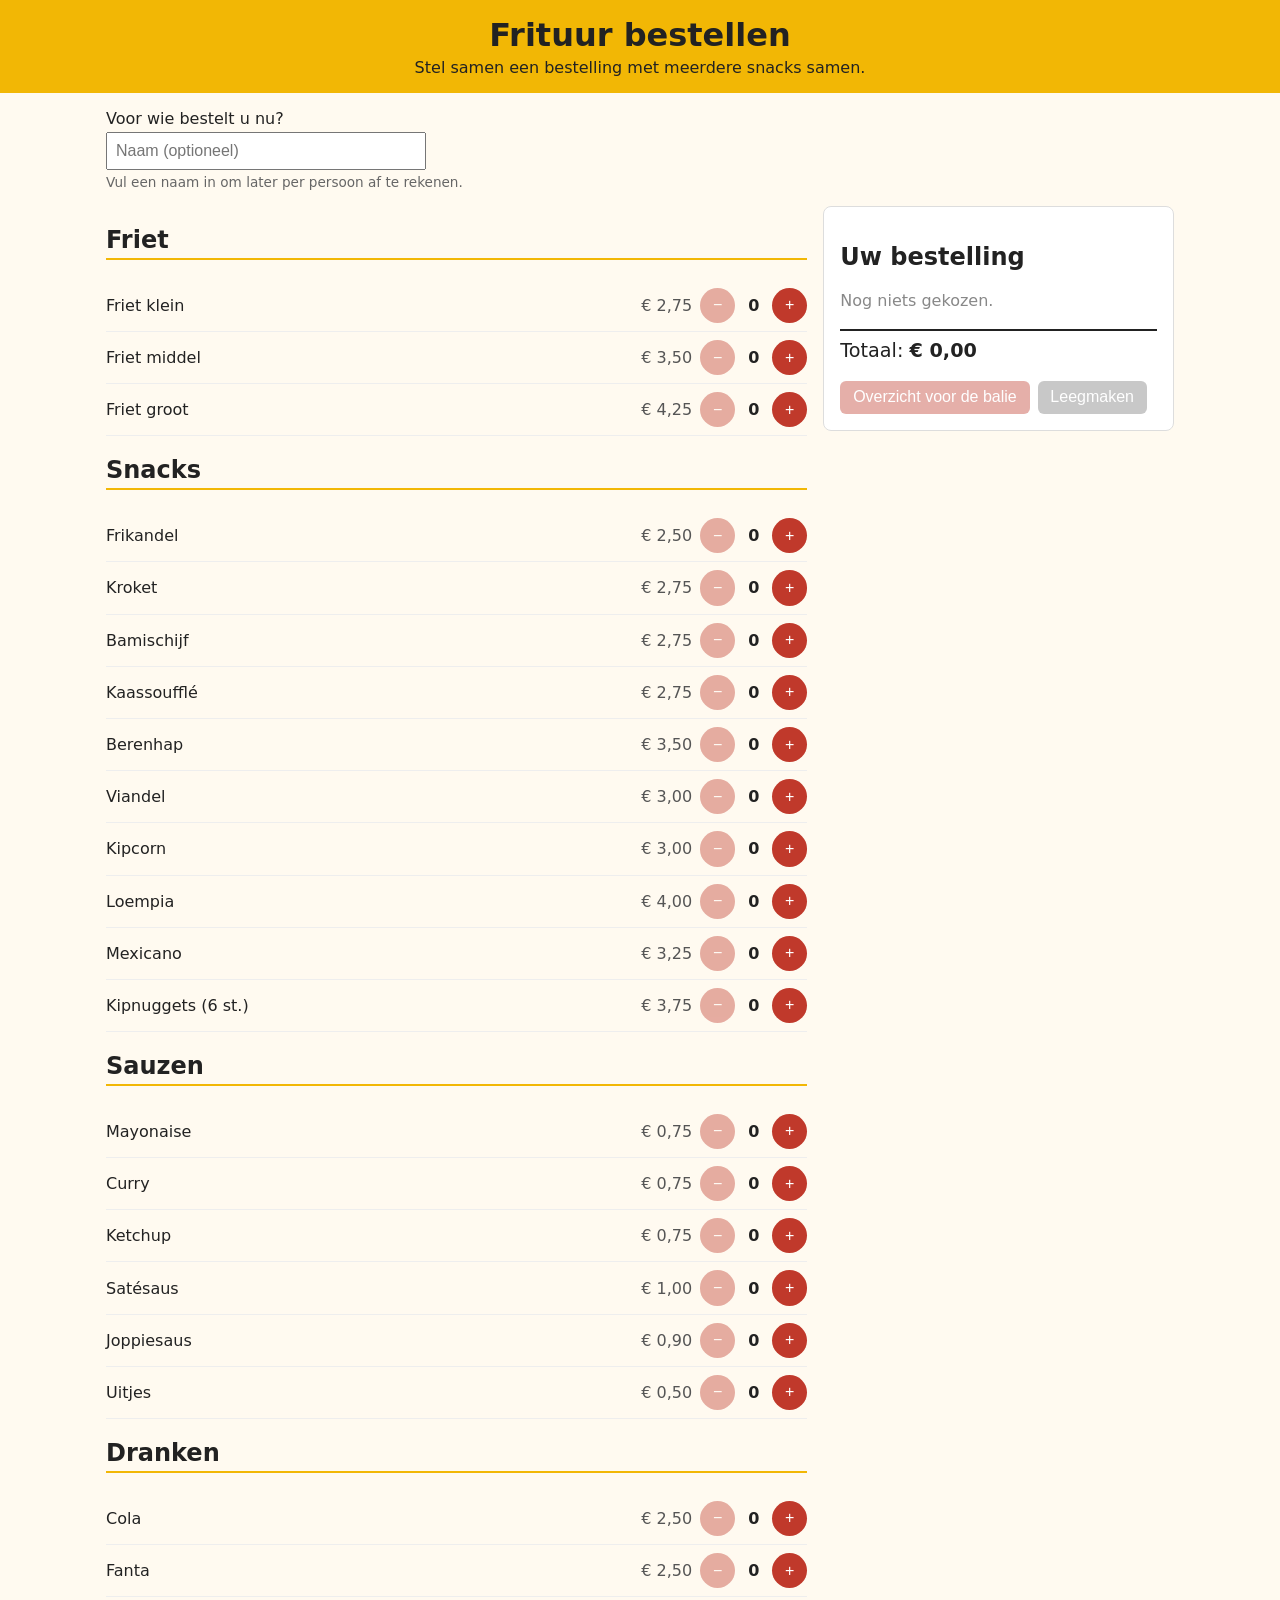
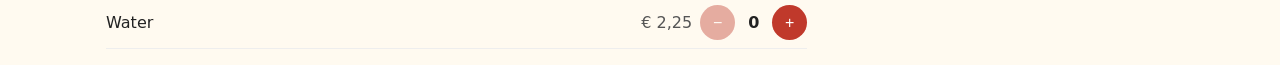
<file: frituur-app/index.html>
<!DOCTYPE html>
<html lang="nl">
<head>
  <meta charset="UTF-8" />
  <meta name="viewport" content="width=device-width, initial-scale=1" />
  <title>Frituur bestellen</title>
  <link rel="stylesheet" href="style.css" />
</head>
<body>
  <header>
    <h1>Frituur bestellen</h1>
    <p>Stel samen een bestelling met meerdere snacks samen.</p>
  </header>

  <main>
    <section class="persoon">
      <label for="persoon">Voor wie bestelt u nu?</label>
      <input id="persoon" type="text" placeholder="Naam (optioneel)" maxlength="30" />
      <p class="hint">Vul een naam in om later per persoon af te rekenen.</p>
    </section>

    <section id="menu" aria-label="Menukaart"></section>

    <aside id="bestelling" aria-label="Bestelling">
      <h2>Uw bestelling</h2>
      <div id="regels"><p class="leeg">Nog niets gekozen.</p></div>
      <p class="totaal">Totaal: <strong id="totaal">€ 0,00</strong></p>
      <div class="knoppen">
        <button id="toon-overzicht" type="button">Overzicht voor de balie</button>
        <button id="leegmaken" type="button" class="secundair">Leegmaken</button>
      </div>
    </aside>
  </main>

  <dialog id="overzicht">
    <h2>Overzicht</h2>
    <pre id="overzicht-tekst"></pre>
    <div class="knoppen">
      <button id="kopieer" type="button">Kopiëren</button>
      <button id="sluiten" type="button" class="secundair">Sluiten</button>
    </div>
  </dialog>

  <script src="menu.js"></script>
  <script src="app.js"></script>
</body>
</html>
</file>
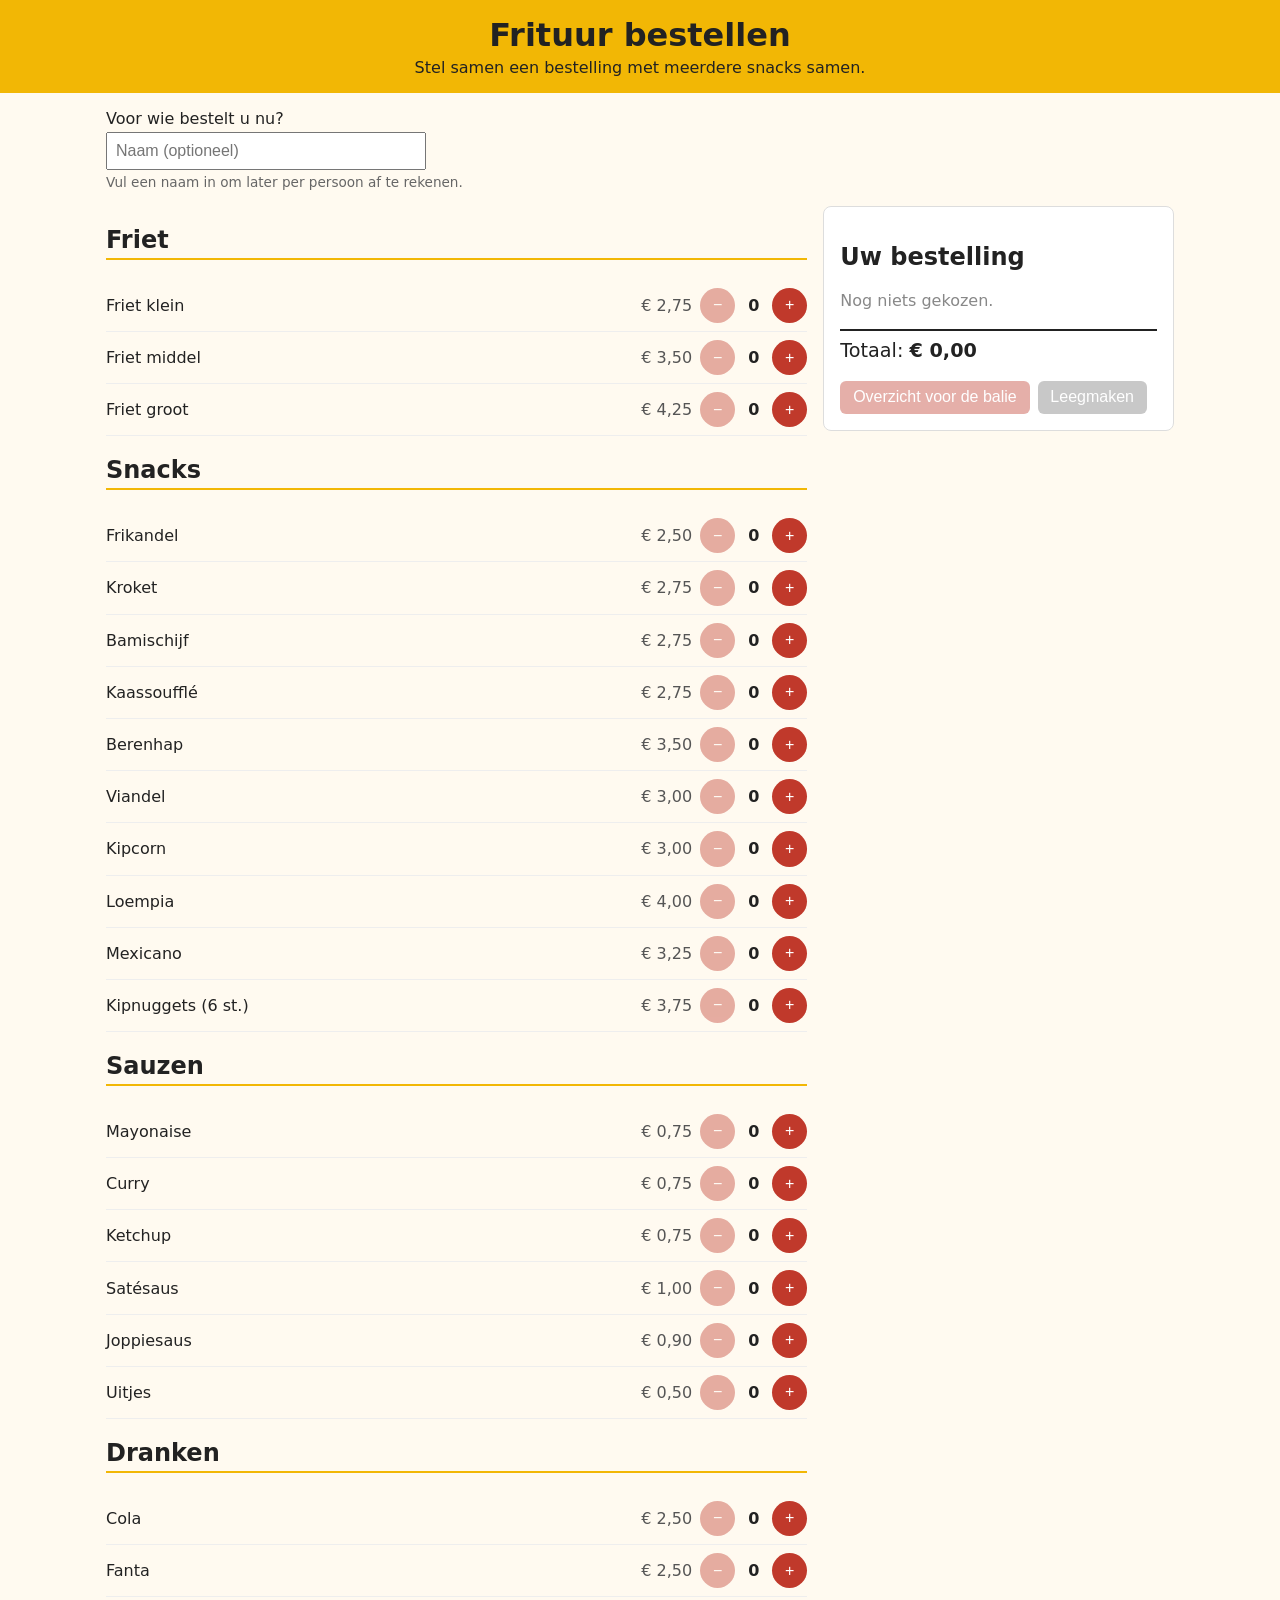
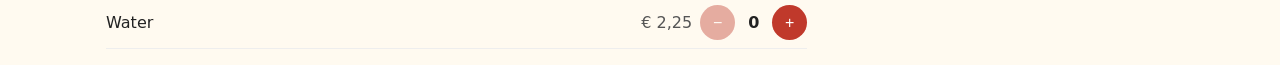
<file: frituur-voorbeeld.html>
<!DOCTYPE html>
<html lang="nl">
<head>
  <meta charset="UTF-8" />
  <meta name="viewport" content="width=device-width, initial-scale=1" />
  <title>Frituur bestellen</title>
  <style>
* { box-sizing: border-box; }

body {
  margin: 0;
  font-family: system-ui, -apple-system, "Segoe UI", sans-serif;
  background: #fffaf0;
  color: #222;
}

header {
  background: #f2b705;
  padding: 1rem;
  text-align: center;
}
header h1 { margin: 0; }
header p { margin: 0.25rem 0 0; }

main {
  display: grid;
  grid-template-columns: 1fr;
  gap: 1rem;
  padding: 1rem;
  max-width: 1100px;
  margin: 0 auto;
}

@media (min-width: 800px) {
  main { grid-template-columns: 2fr 1fr; }
  .persoon { grid-column: 1 / -1; }
  #bestelling { position: sticky; top: 1rem; align-self: start; }
}

.persoon input {
  display: block;
  width: 100%;
  max-width: 320px;
  padding: 0.5rem;
  font-size: 1rem;
  margin-top: 0.25rem;
}
.hint { font-size: 0.85rem; color: #666; margin: 0.25rem 0 0; }

.categorie h2 { border-bottom: 2px solid #f2b705; padding-bottom: 0.25rem; }

.item {
  display: flex;
  align-items: center;
  justify-content: space-between;
  gap: 0.5rem;
  padding: 0.5rem 0;
  border-bottom: 1px solid #eee;
}
.item .naam { flex: 1; }
.item .prijs { color: #555; min-width: 4.5rem; text-align: right; }

.teller { display: flex; align-items: center; gap: 0.4rem; }
.teller span { min-width: 1.5rem; text-align: center; font-weight: bold; }

button {
  font-size: 1rem;
  padding: 0.45rem 0.8rem;
  border: none;
  border-radius: 6px;
  background: #c0392b;
  color: #fff;
  cursor: pointer;
}
button.rond { width: 2.2rem; height: 2.2rem; padding: 0; border-radius: 50%; }
button.secundair { background: #777; }
button:disabled { opacity: 0.4; cursor: default; }

#bestelling {
  background: #fff;
  border: 1px solid #ddd;
  border-radius: 8px;
  padding: 1rem;
}
.regel {
  display: flex;
  justify-content: space-between;
  gap: 0.5rem;
  padding: 0.25rem 0;
}
.regel small { color: #777; }
.leeg { color: #888; }
.totaal { font-size: 1.2rem; border-top: 2px solid #222; padding-top: 0.5rem; }
.knoppen { display: flex; gap: 0.5rem; flex-wrap: wrap; }

dialog { max-width: 500px; width: 90%; border-radius: 8px; }
dialog pre { white-space: pre-wrap; font-size: 0.95rem; }
</style>
</head>
<body>
  <header>
    <h1>Frituur bestellen</h1>
    <p>Stel samen een bestelling met meerdere snacks samen.</p>
  </header>

  <main>
    <section class="persoon">
      <label for="persoon">Voor wie bestelt u nu?</label>
      <input id="persoon" type="text" placeholder="Naam (optioneel)" maxlength="30" />
      <p class="hint">Vul een naam in om later per persoon af te rekenen.</p>
    </section>

    <section id="menu" aria-label="Menukaart"></section>

    <aside id="bestelling" aria-label="Bestelling">
      <h2>Uw bestelling</h2>
      <div id="regels"><p class="leeg">Nog niets gekozen.</p></div>
      <p class="totaal">Totaal: <strong id="totaal">€ 0,00</strong></p>
      <div class="knoppen">
        <button id="toon-overzicht" type="button">Overzicht voor de balie</button>
        <button id="leegmaken" type="button" class="secundair">Leegmaken</button>
      </div>
    </aside>
  </main>

  <dialog id="overzicht">
    <h2>Overzicht</h2>
    <pre id="overzicht-tekst"></pre>
    <div class="knoppen">
      <button id="kopieer" type="button">Kopiëren</button>
      <button id="sluiten" type="button" class="secundair">Sluiten</button>
    </div>
  </dialog>

  <script>
// Menukaart van de frituur. Prijzen zijn voorbeeldprijzen in euro's;
// pas ze aan naar de prijzen van uw eigen frituur.
const MENU = [
  {
    categorie: "Friet",
    items: [
      { id: "friet-klein", naam: "Friet klein", prijs: 2.75 },
      { id: "friet-middel", naam: "Friet middel", prijs: 3.5 },
      { id: "friet-groot", naam: "Friet groot", prijs: 4.25 },
    ],
  },
  {
    categorie: "Snacks",
    items: [
      { id: "frikandel", naam: "Frikandel", prijs: 2.5 },
      { id: "kroket", naam: "Kroket", prijs: 2.75 },
      { id: "bamischijf", naam: "Bamischijf", prijs: 2.75 },
      { id: "kaassouffle", naam: "Kaassoufflé", prijs: 2.75 },
      { id: "berenhap", naam: "Berenhap", prijs: 3.5 },
      { id: "viandel", naam: "Viandel", prijs: 3.0 },
      { id: "kipcorn", naam: "Kipcorn", prijs: 3.0 },
      { id: "loempia", naam: "Loempia", prijs: 4.0 },
      { id: "mexicano", naam: "Mexicano", prijs: 3.25 },
      { id: "kipnuggets", naam: "Kipnuggets (6 st.)", prijs: 3.75 },
    ],
  },
  {
    categorie: "Sauzen",
    items: [
      { id: "mayonaise", naam: "Mayonaise", prijs: 0.75 },
      { id: "curry", naam: "Curry", prijs: 0.75 },
      { id: "ketchup", naam: "Ketchup", prijs: 0.75 },
      { id: "satesaus", naam: "Satésaus", prijs: 1.0 },
      { id: "joppiesaus", naam: "Joppiesaus", prijs: 0.9 },
      { id: "uitjes", naam: "Uitjes", prijs: 0.5 },
    ],
  },
  {
    categorie: "Dranken",
    items: [
      { id: "cola", naam: "Cola", prijs: 2.5 },
      { id: "fanta", naam: "Fanta", prijs: 2.5 },
      { id: "water", naam: "Water", prijs: 2.25 },
    ],
  },
];
</script>
  <script>
// Bestelling: sleutel "persoon|itemId" -> aantal. Bedragen worden in centen
// berekend om afrondingsverschillen te voorkomen.
const OPSLAG_SLEUTEL = "frituur-bestelling";
const items = Object.fromEntries(MENU.flatMap((c) => c.items).map((i) => [i.id, i]));
const centen = (prijs) => Math.round(prijs * 100);
const euro = (c) => "€ " + (c / 100).toFixed(2).replace(".", ",");

let bestelling = laad();
const persoonVeld = document.getElementById("persoon");

function laad() {
  try {
    const data = JSON.parse(localStorage.getItem(OPSLAG_SLEUTEL)) || {};
    // Verwijder regels van producten die niet meer op de menukaart staan.
    return Object.fromEntries(
      Object.entries(data).filter(([k, n]) => items[k.split("|")[1]] && n > 0)
    );
  } catch {
    return {};
  }
}

function bewaar() {
  localStorage.setItem(OPSLAG_SLEUTEL, JSON.stringify(bestelling));
}

// "|" wordt verwijderd omdat dat teken de sleutel scheidt.
const huidigePersoon = () => persoonVeld.value.replace(/\|/g, "").trim();
const sleutel = (persoon, id) => persoon + "|" + id;

function wijzig(id, delta) {
  const k = sleutel(huidigePersoon(), id);
  const nieuw = (bestelling[k] || 0) + delta;
  if (nieuw > 0) bestelling[k] = nieuw;
  else delete bestelling[k];
  bewaar();
  render();
}

function regels() {
  return Object.entries(bestelling).map(([k, aantal]) => {
    const [persoon, id] = k.split("|");
    const item = items[id];
    return { persoon, item, aantal, bedrag: centen(item.prijs) * aantal };
  });
}

function renderMenu() {
  const menu = document.getElementById("menu");
  menu.innerHTML = "";
  const persoon = huidigePersoon();
  for (const cat of MENU) {
    const sectie = document.createElement("div");
    sectie.className = "categorie";
    sectie.innerHTML = `<h2>${cat.categorie}</h2>`;
    for (const item of cat.items) {
      const aantal = bestelling[sleutel(persoon, item.id)] || 0;
      const rij = document.createElement("div");
      rij.className = "item";
      rij.innerHTML = `
        <span class="naam">${item.naam}</span>
        <span class="prijs">${euro(centen(item.prijs))}</span>
        <span class="teller">
          <button class="rond" type="button" data-id="${item.id}" data-delta="-1"
            aria-label="${item.naam} minder" ${aantal ? "" : "disabled"}>−</button>
          <span>${aantal}</span>
          <button class="rond" type="button" data-id="${item.id}" data-delta="1"
            aria-label="${item.naam} erbij">+</button>
        </span>`;
      sectie.appendChild(rij);
    }
    menu.appendChild(sectie);
  }
}

function renderBestelling() {
  const doel = document.getElementById("regels");
  const lijst = regels();
  if (!lijst.length) {
    doel.innerHTML = '<p class="leeg">Nog niets gekozen.</p>';
  } else {
    doel.innerHTML = "";
    for (const r of lijst) {
      const div = document.createElement("div");
      div.className = "regel";
      const wie = r.persoon ? ` <small>(${escape(r.persoon)})</small>` : "";
      div.innerHTML = `<span>${r.aantal}× ${r.item.naam}${wie}</span><span>${euro(r.bedrag)}</span>`;
      doel.appendChild(div);
    }
  }
  const totaal = lijst.reduce((s, r) => s + r.bedrag, 0);
  document.getElementById("totaal").textContent = euro(totaal);
  document.getElementById("toon-overzicht").disabled = !lijst.length;
  document.getElementById("leegmaken").disabled = !lijst.length;
}

function escape(tekst) {
  const d = document.createElement("div");
  d.textContent = tekst;
  return d.innerHTML;
}

function render() {
  renderMenu();
  renderBestelling();
}

// Tekst voor aan de balie: eerst alles opgeteld per product (in menuvolgorde),
// daarna per persoon wat ieder moet betalen.
function overzichtTekst() {
  const lijst = regels();
  const perItem = {};
  for (const r of lijst) perItem[r.item.id] = (perItem[r.item.id] || 0) + r.aantal;

  let tekst = "BESTELLING\n";
  for (const cat of MENU) {
    for (const item of cat.items) {
      if (perItem[item.id]) tekst += `${perItem[item.id]}× ${item.naam}\n`;
    }
  }
  const totaal = lijst.reduce((s, r) => s + r.bedrag, 0);
  tekst += `\nTotaal: ${euro(totaal)}\n`;

  const perPersoon = {};
  for (const r of lijst) {
    const wie = r.persoon || "Zonder naam";
    perPersoon[wie] = (perPersoon[wie] || 0) + r.bedrag;
  }
  if (Object.keys(perPersoon).length > 1) {
    tekst += "\nPER PERSOON\n";
    for (const [wie, bedrag] of Object.entries(perPersoon)) {
      tekst += `${wie}: ${euro(bedrag)}\n`;
    }
  }
  return tekst;
}

document.getElementById("menu").addEventListener("click", (e) => {
  const knop = e.target.closest("button[data-id]");
  if (knop) wijzig(knop.dataset.id, Number(knop.dataset.delta));
});

persoonVeld.addEventListener("input", renderMenu);

document.getElementById("leegmaken").addEventListener("click", () => {
  if (confirm("Hele bestelling leegmaken?")) {
    bestelling = {};
    bewaar();
    render();
  }
});

const dialoog = document.getElementById("overzicht");
document.getElementById("toon-overzicht").addEventListener("click", () => {
  document.getElementById("overzicht-tekst").textContent = overzichtTekst();
  dialoog.showModal();
});
document.getElementById("sluiten").addEventListener("click", () => dialoog.close());
document.getElementById("kopieer").addEventListener("click", async () => {
  const knop = document.getElementById("kopieer");
  try {
    await navigator.clipboard.writeText(overzichtTekst());
    knop.textContent = "Gekopieerd";
  } catch {
    knop.textContent = "Kopiëren mislukt";
  }
  setTimeout(() => (knop.textContent = "Kopiëren"), 1500);
});

render();
</script>
</body>
</html>
</file>
<file: frituur-app/style.css>
* { box-sizing: border-box; }

body {
  margin: 0;
  font-family: system-ui, -apple-system, "Segoe UI", sans-serif;
  background: #fffaf0;
  color: #222;
}

header {
  background: #f2b705;
  padding: 1rem;
  text-align: center;
}
header h1 { margin: 0; }
header p { margin: 0.25rem 0 0; }

main {
  display: grid;
  grid-template-columns: 1fr;
  gap: 1rem;
  padding: 1rem;
  max-width: 1100px;
  margin: 0 auto;
}

@media (min-width: 800px) {
  main { grid-template-columns: 2fr 1fr; }
  .persoon { grid-column: 1 / -1; }
  #bestelling { position: sticky; top: 1rem; align-self: start; }
}

.persoon input {
  display: block;
  width: 100%;
  max-width: 320px;
  padding: 0.5rem;
  font-size: 1rem;
  margin-top: 0.25rem;
}
.hint { font-size: 0.85rem; color: #666; margin: 0.25rem 0 0; }

.categorie h2 { border-bottom: 2px solid #f2b705; padding-bottom: 0.25rem; }

.item {
  display: flex;
  align-items: center;
  justify-content: space-between;
  gap: 0.5rem;
  padding: 0.5rem 0;
  border-bottom: 1px solid #eee;
}
.item .naam { flex: 1; }
.item .prijs { color: #555; min-width: 4.5rem; text-align: right; }

.teller { display: flex; align-items: center; gap: 0.4rem; }
.teller span { min-width: 1.5rem; text-align: center; font-weight: bold; }

button {
  font-size: 1rem;
  padding: 0.45rem 0.8rem;
  border: none;
  border-radius: 6px;
  background: #c0392b;
  color: #fff;
  cursor: pointer;
}
button.rond { width: 2.2rem; height: 2.2rem; padding: 0; border-radius: 50%; }
button.secundair { background: #777; }
button:disabled { opacity: 0.4; cursor: default; }

#bestelling {
  background: #fff;
  border: 1px solid #ddd;
  border-radius: 8px;
  padding: 1rem;
}
.regel {
  display: flex;
  justify-content: space-between;
  gap: 0.5rem;
  padding: 0.25rem 0;
}
.regel small { color: #777; }
.leeg { color: #888; }
.totaal { font-size: 1.2rem; border-top: 2px solid #222; padding-top: 0.5rem; }
.knoppen { display: flex; gap: 0.5rem; flex-wrap: wrap; }

dialog { max-width: 500px; width: 90%; border-radius: 8px; }
dialog pre { white-space: pre-wrap; font-size: 0.95rem; }
</file>
